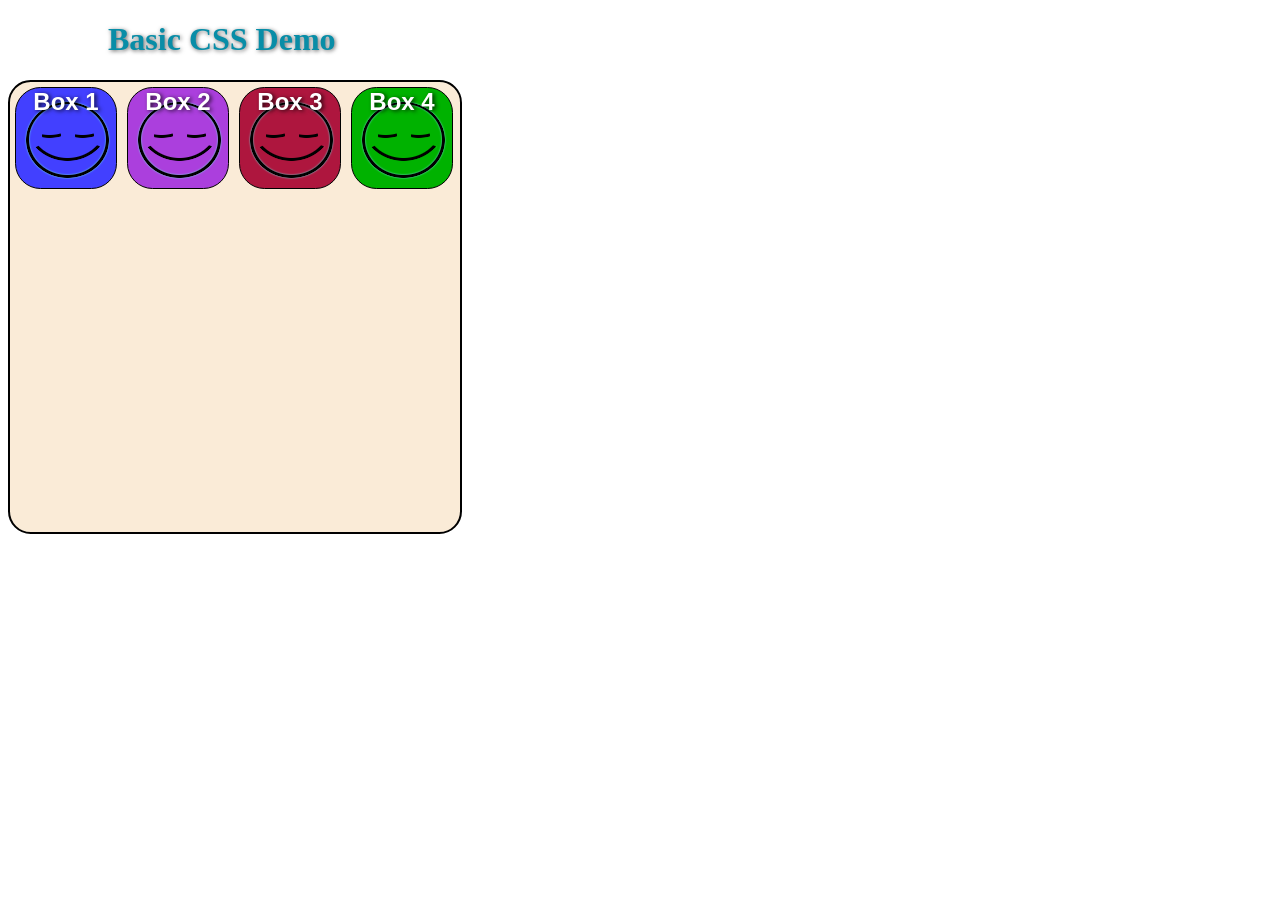
<file: Project/index.html>
<!DOCTYPE html>
<html lang="en">
<head>
    <meta charset="UTF-8">
    <title>Basic HTML Template</title>
    <link rel="stylesheet" type="text/css" href="css/basic_style.css">
</head>
<body>
    <div>
        <h1>Basic CSS Demo</h1>
    </div>

    <div class="container">
        <div class="squares">
            <p>Box 1</p>
        </div>
        
        <div class="squares">
            <p>Box 2</p>
        </div>

        <div class="squares">
            <p>Box 3</p>
        </div>

        <div class="squares">
            <p>Box 4</p>
        </div>
    </div>
    
</body>
</html>
</file>
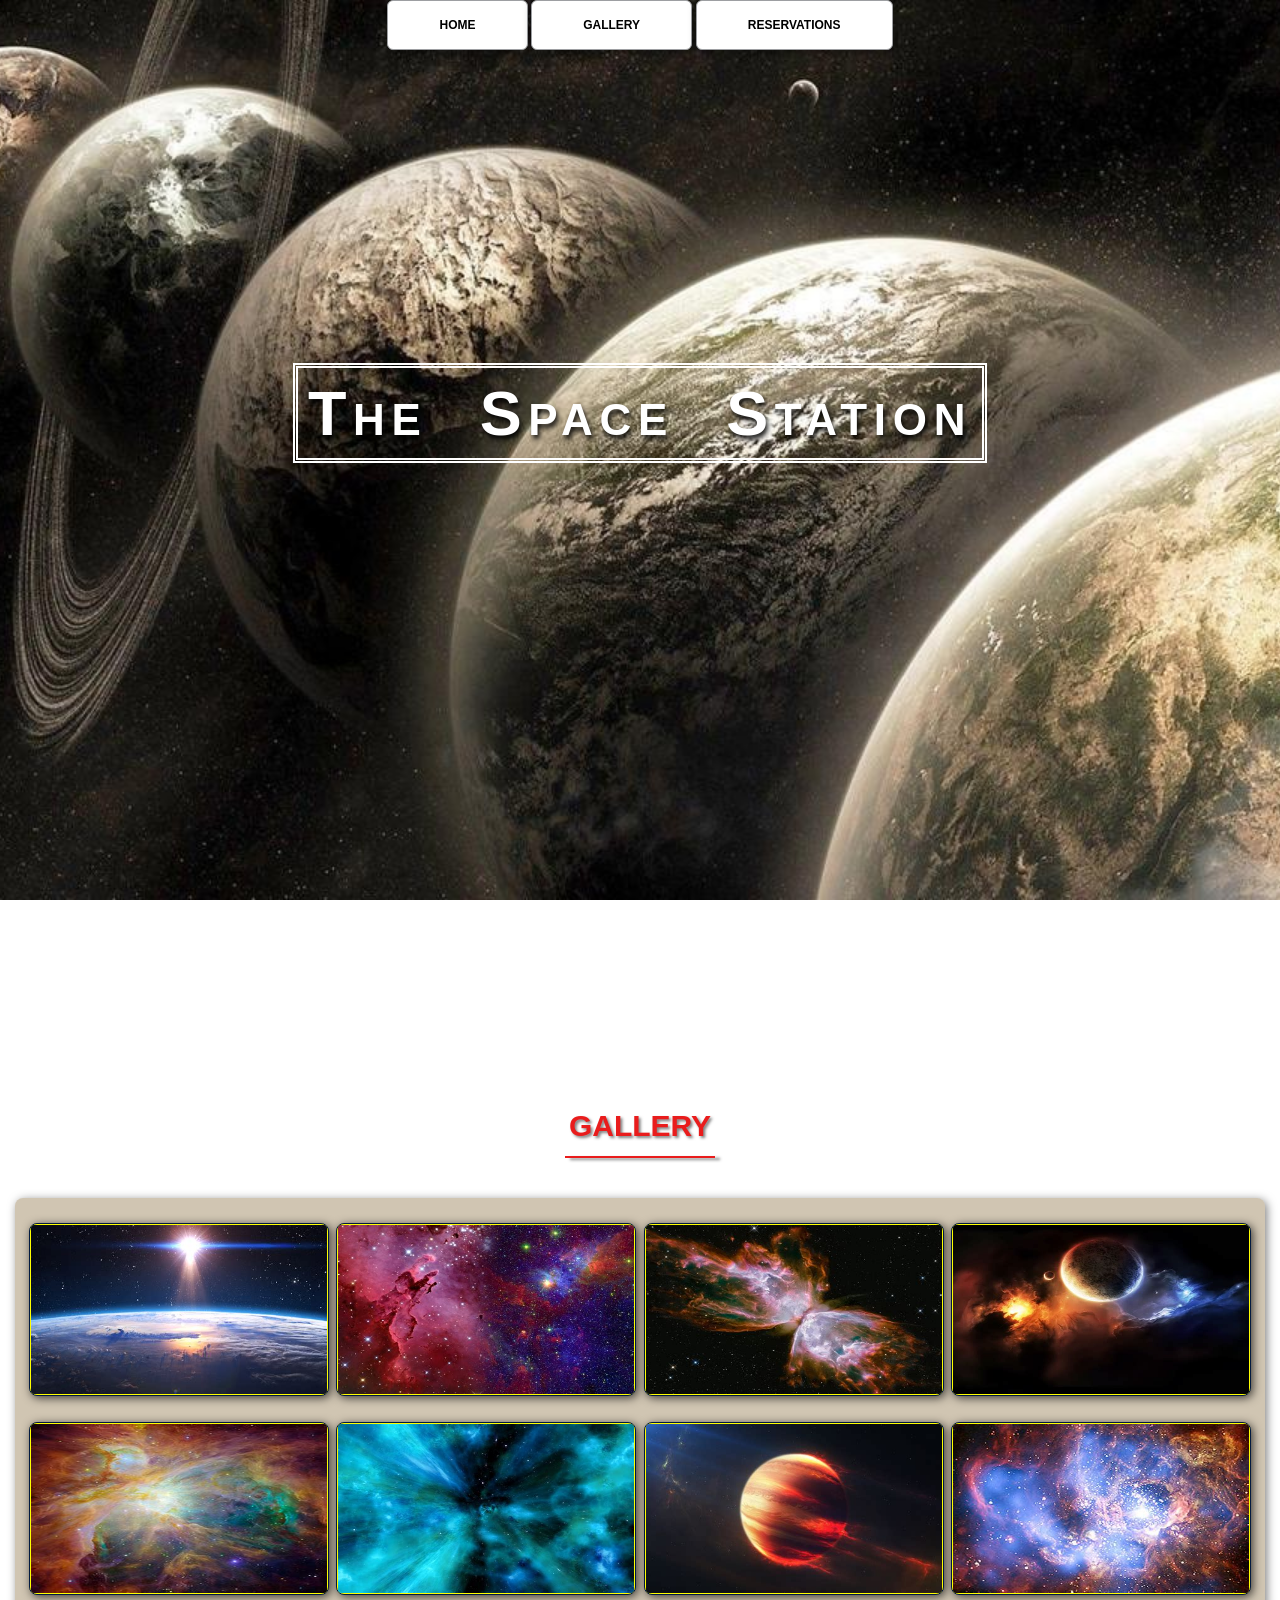
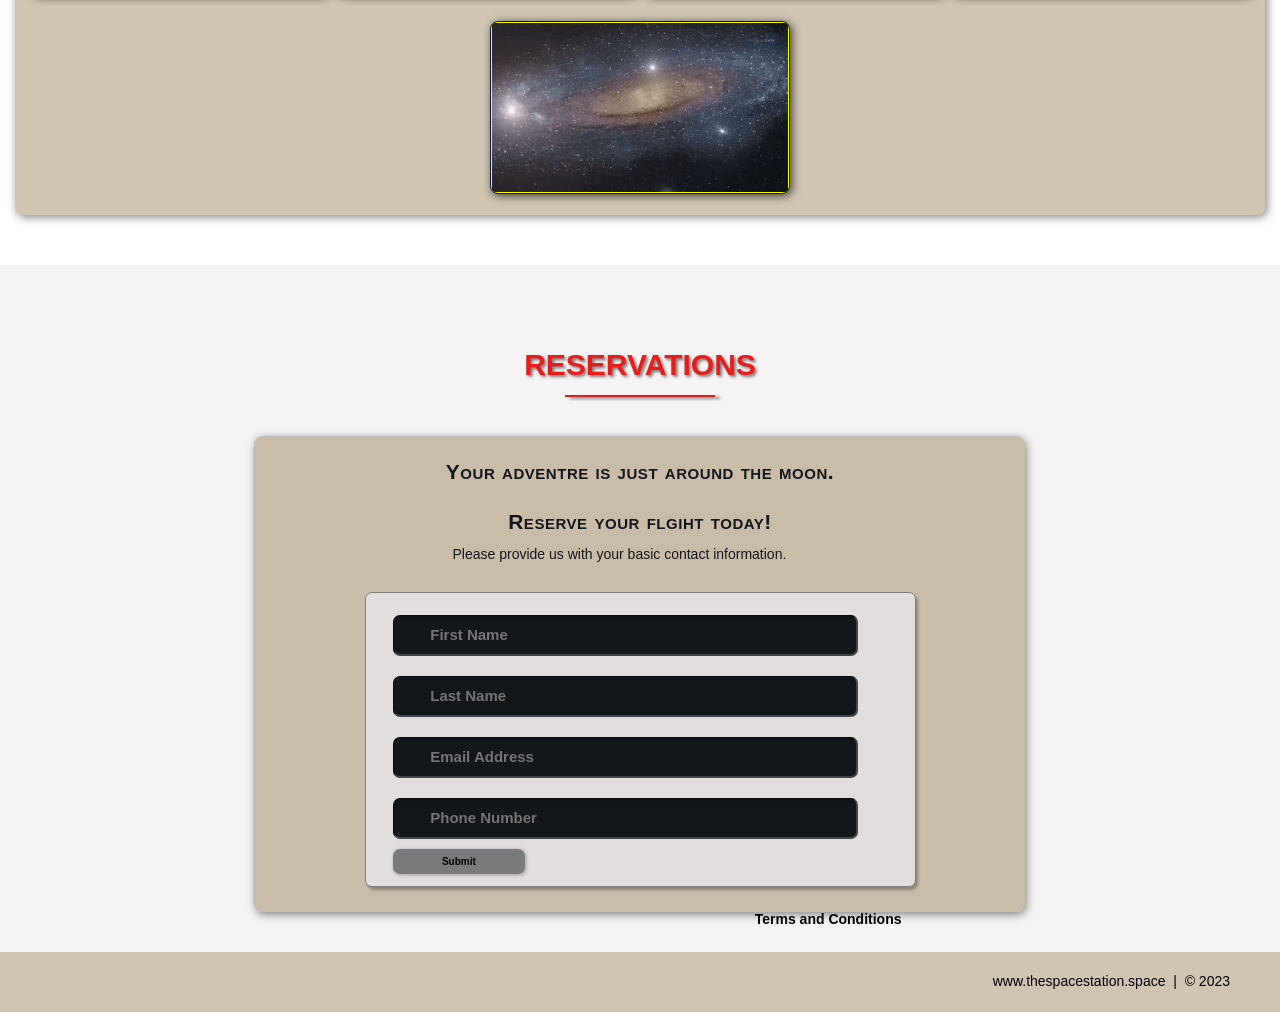
<file: Project/Space-Station/index.html>
<!DOCTYPE html>
<html lang="en">
<head>
    <meta charset="UTF-8">
    <title>The Space Station | Resort</title>
    <link rel="stylesheet" href="./css/shared.css">
    <link rel="stylesheet" href="./css/animations.css">
</head>
<body>

    <!-- NAV -->
    <div class="wrap">
        <div class="menu-container">
            <ul class="menu">
                <a href="#home"><li>HOME</li></a>
                <a href="#gallery"><li>GALLERY</li></a>
                <a href="#contact"><li>RESERVATIONS</li></a>
            </ul>
        </div>
    </div>
    <!-- END NAV -->

    <!-- HOME -->
    <div id="home">
        <div class="container">
            <div class="text-center">
                <span class="head-main">The Space Station</span>
            </div>
        </div>
    </div>
    <!-- END HOME -->

    <!-- GALLERY -->
    <section id="gallery">
        <div class="container">
            <h1>Gallery</h1>
            <div class="flex-container">

                <!-- PHOTO-CONTAINER 1 -->
                <div class="photo-container">
                    <div class="photo">
                        <img src="./images/thumb/thumbnail_1.png" alt="">
                        <div class="photo-overlay">
                            <h3>Click to Enlarge</h3>
                            <p>We have several space launches departing daily, book your flight today!</p>
                        </div>
                    </div>
                </div>
                <!-- END PHOTO-CONTAINER 1 -->

                <!-- PHOTO-CONTAINER 2 -->
                <div class="photo-container">
                    <div class="photo">
                        <img src="./images/thumb/thumbnail_2.png" alt="">
                        <div class="photo-overlay">
                            <h3>Click to Enlarge</h3>
                            <p>We have several space launches departing daily, book your flight today!</p>
                        </div>
                    </div>
                </div>

                <!-- END PHOTO-CONTAINER 2 -->
                
                <!-- PHOTO-CONTAINER 3 -->
                <div class="photo-container">
                    <div class="photo">
                        <img src="./images/thumb/thumbnail_3.png" alt="">
                        <div class="photo-overlay">
                            <h3>Click to Enlarge</h3>
                            <p>We have several space launches departing daily, book your flight today!</p>
                        </div>
                    </div>
                </div>

                <!-- END PHOTO-CONTAINER 3 -->
                
                <!-- PHOTO-CONTAINER 4 -->
                <div class="photo-container">
                    <div class="photo">
                        <img src="./images/thumb/thumbnail_4.png" alt="">
                        <div class="photo-overlay">
                            <h3>Click to Enlarge</h3>
                            <p>We have several space launches departing daily, book your flight today!</p>
                        </div>
                    </div>
                </div>

                <!-- END PHOTO-CONTAINER 4 -->
                
                <!-- PHOTO-CONTAINER 5 -->
                <div class="photo-container">
                    <div class="photo">
                        <img src="./images/thumb/thumbnail_5.png" alt="">
                        <div class="photo-overlay">
                            <h3>Click to Enlarge</h3>
                            <p>We have several space launches departing daily, book your flight today!</p>
                        </div>
                    </div>
                </div>
                <!-- END PHOTO-CONTAINER 5 -->

                <!-- PHOTO-CONTAINER 6 -->
                <div class="photo-container">
                    <div class="photo">
                        <img src="./images/thumb/thumbnail_6.png" alt="">
                        <div class="photo-overlay">
                            <h3>Click to Enlarge</h3>
                            <p>We have several space launches departing daily, book your flight today!</p>
                        </div>
                    </div>
                </div>
                <!-- END PHOTO-CONTAINER 6 -->

                <!-- PHOTO-CONTAINER 7 -->
                <div class="photo-container">
                    <div class="photo">
                        <img src="./images/thumb/thumbnail_7.png" alt="">
                        <div class="photo-overlay">
                            <h3>Click to Enlarge</h3>
                            <p>We have several space launches departing daily, book your flight today!</p>
                        </div>
                    </div>
                </div>
                <!-- END PHOTO-CONTAINER 7 -->

                <!-- PHOTO-CONTAINER 8 -->
                <div class="photo-container">
                    <div class="photo">
                        <img src="./images/thumb/thumbnail_8.png" alt="">
                        <div class="photo-overlay">
                            <h3>Click to Enlarge</h3>
                            <p>We have several space launches departing daily, book your flight today!</p>
                        </div>
                    </div>
                </div>

                <!-- END PHOTO-CONTAINER 8 -->

                <!-- PHOTO-CONTAINER 9 -->
                <div class="photo-container">
                    <div class="photo">
                        <img src="./images/thumb/thumbnail_9.png" alt="">
                        <div class="photo-overlay">
                            <h3>Click to Enlarge</h3>
                            <p>We have several space launches departing daily, book your flight today!</p>
                        </div>
                   </div>
                </div>

<!-- END PHOTO-CONTAINER 8 -->

            </div>
        </div>

    </section>
    <!-- END GALLERY -->

    <!-- RSVP -->
    <section id="contact">
        <div class="container">
            <div class="heading-padding">
                <h1 class="head-padding">Reservations</h1>
                <div class="reservation">
                    <h2><span>Your adventre is just around the moon.</span>
                    <br>Reserve your flgiht today!
                    </h2>
                    <p class="rsvp-text">
                        Please provide us with your basic contact information.
                    </p>
                    <div class="form-rsvp">
                        <form action="" method="post">
                                <input class="rsvp" type="text" value="" placeholder="First Name">
                            <input class="rsvp" type="text" value="" placeholder="Last Name">
                            <input class="rsvp" type="text" value="" placeholder="Email Address">
                            <input class="rsvp" type="text" value="" placeholder="Phone Number">
                            <div class="form-spacer">
                                <label class="terms">Terms and Conditions</label>
                            </div>
                            <div class="submit">
                                <input type="submit" value="Submit">
                            </div>
                        </form>
                    </div>
                </div>
            </div>
        </div>

    </section>
    <!-- END RSVP -->

    <!-- FOOTER -->
    <div id="footer">
        www.thespacestation.space &nbsp;|&nbsp; &copy; 2023
    </div>
    <!-- END FOOTER -->

</body>
</html>
</file>
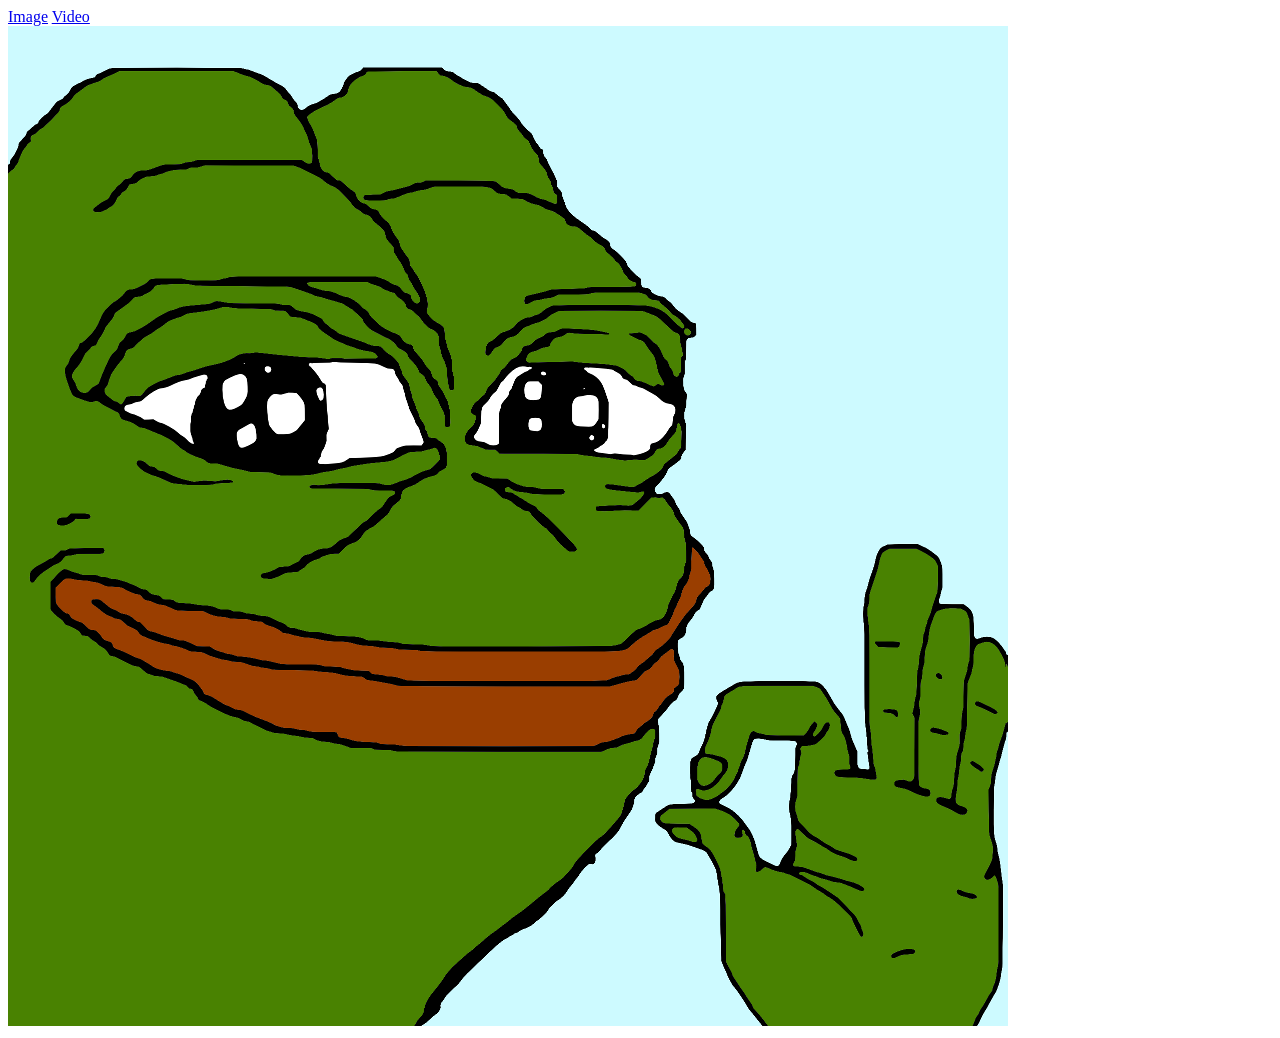
<file: assignment1/image.html>
<!DOCTYPE html>
<html lang="en">
<head>
    <meta charset="UTF-8">
    <title>Imagery</title>
</head>
<body>
    <nav>
        <a href="image.html">Image</a>
        <a href="video.html">Video</a>
    </nav>
    <img src="pepe.jpg" alt="Pepe?">
</body>
</html>
</file>
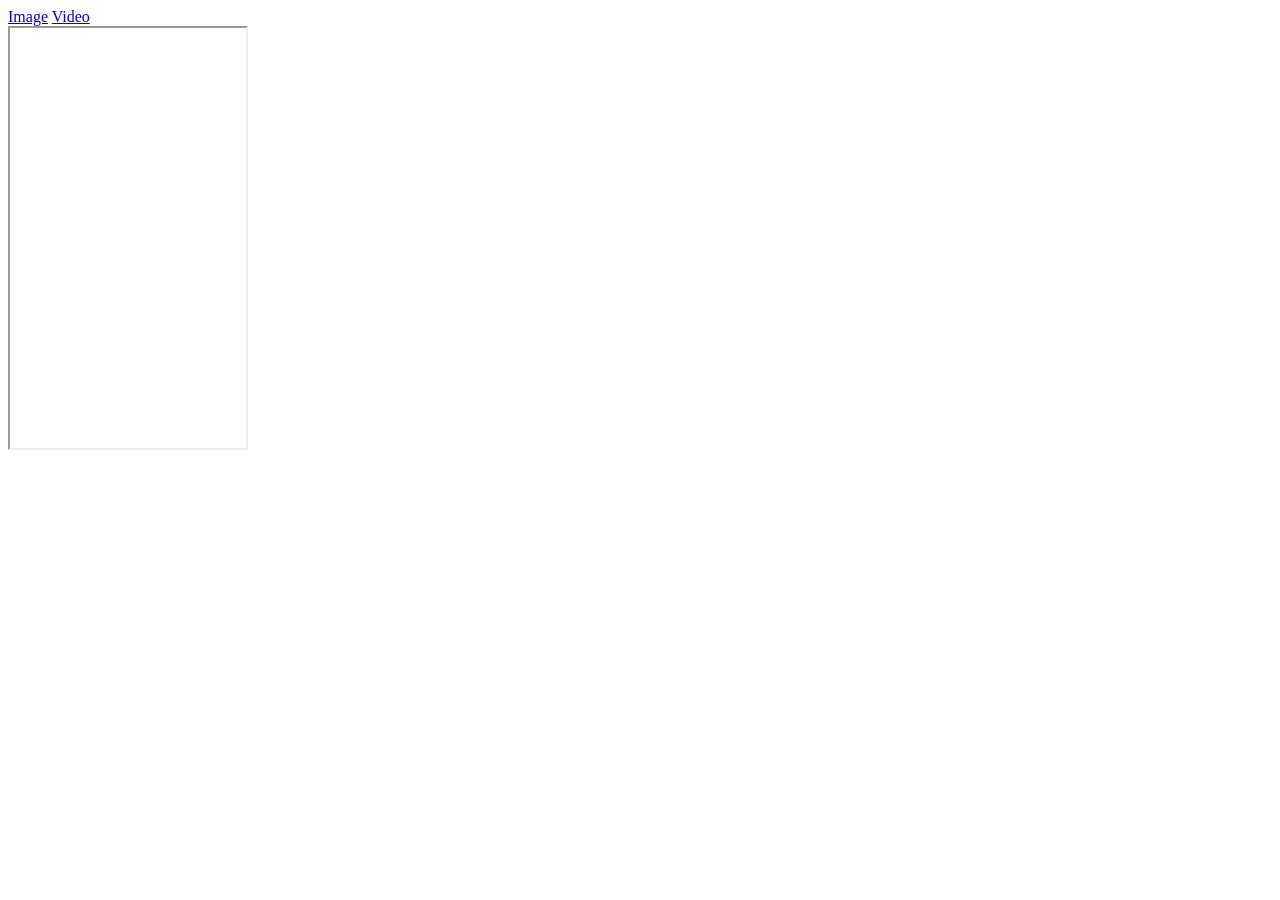
<file: assignment1/video.html>
<!DOCTYPE html>
<html lang="en">
<head>
    <meta charset="UTF-8">
    <title>Document</title>
</head>
<body>
    <nav>
    <a href="image.html">Image</a>
    <a href="video.html">Video</a>
    </nav>
    <iframe width="236" height="420"
    src="https://www.youtube.com/embed/SiMDgHvFfog">
    </iframe>
</body>
</html>
</file>
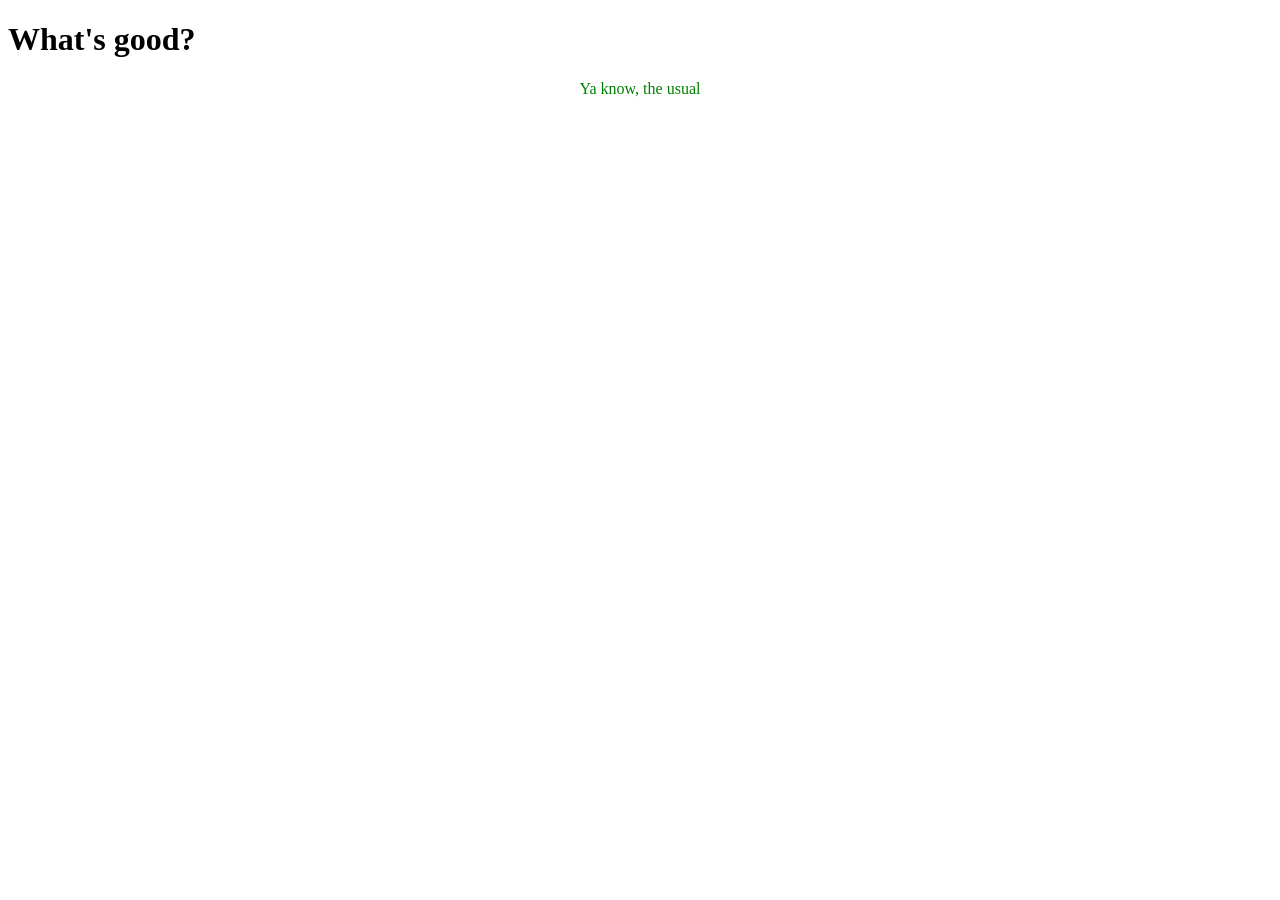
<file: Basic_HTML_and_CSS/Basic_HTML_3.html>
<!DOCTYPE html>
<html lang="en">
<head>
    <meta charset="UTF-8">
    <title>Basic HTML 3!</title>
    <script src="Basic_CSS_1.css"></script>
    <link rel="stylesheet" type="text/css" href="Basic_CSS_1.css">
</head>
<body>
    <div>
        <h1>What's good?</h1>
        <p>Ya know, the usual</p>
    </div>
</body>
</html>
</file>
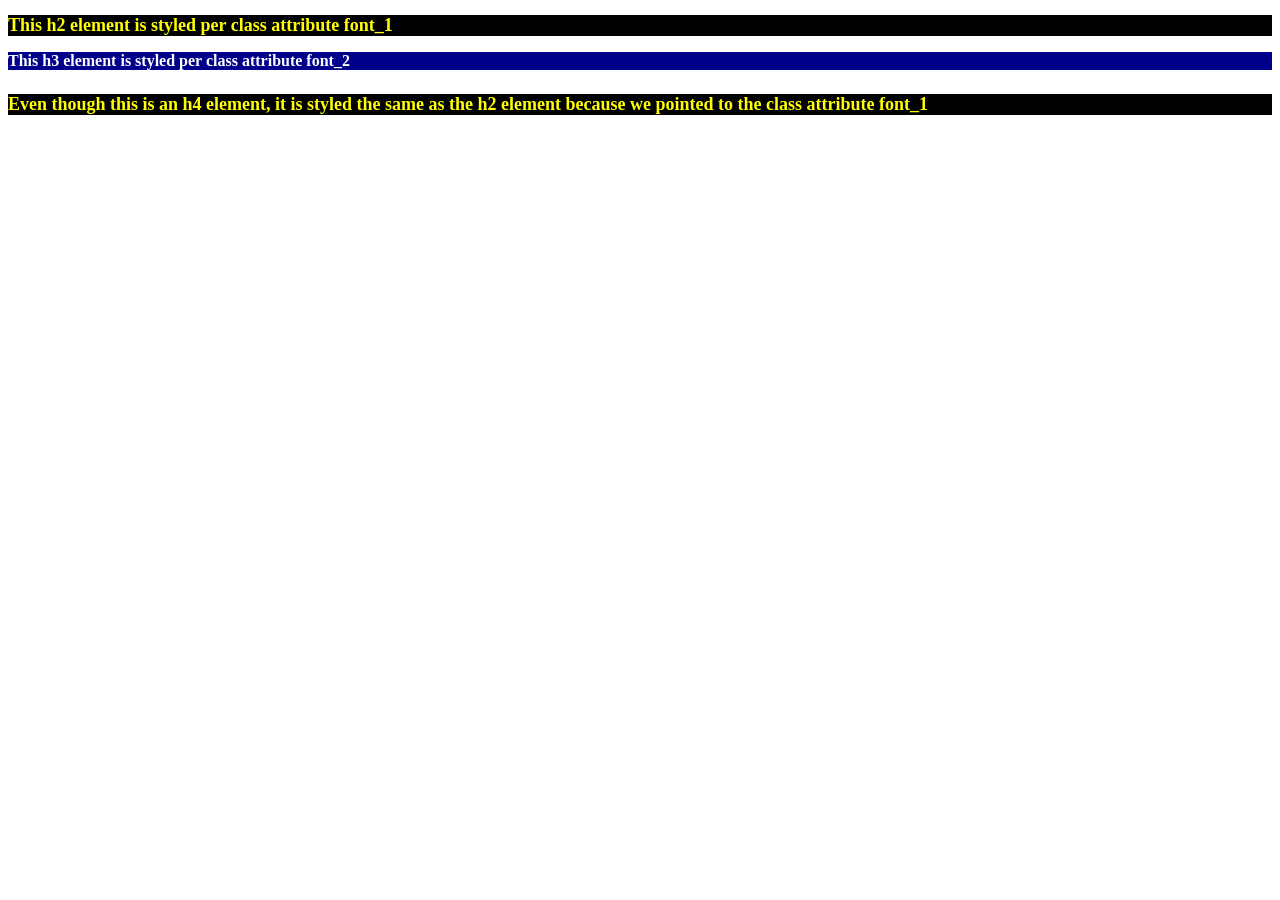
<file: Basic_HTML_and_CSS/Basic_HTML_4.html>
<!DOCTYPE html>
<html>
    <body>
    <style>
    .font_1 {
        background-color:black;
        color:yellow;
        font-size:large;
    }
    .font_2 {
        background-color:darkblue;
        color:white;
        font-size:medium;
    }
    </style>
    <h2 class="font_1">This h2 element is styled per class attribute font_1</h2>
    <h3 class="font_2">This h3 element is styled per class attribute font_2</h3>
    <h4 class="font_1">Even though this is an h4 element, it is styled the same as the h2 element because we pointed to the class attribute font_1</h4>
    </body>
</html>
</file>
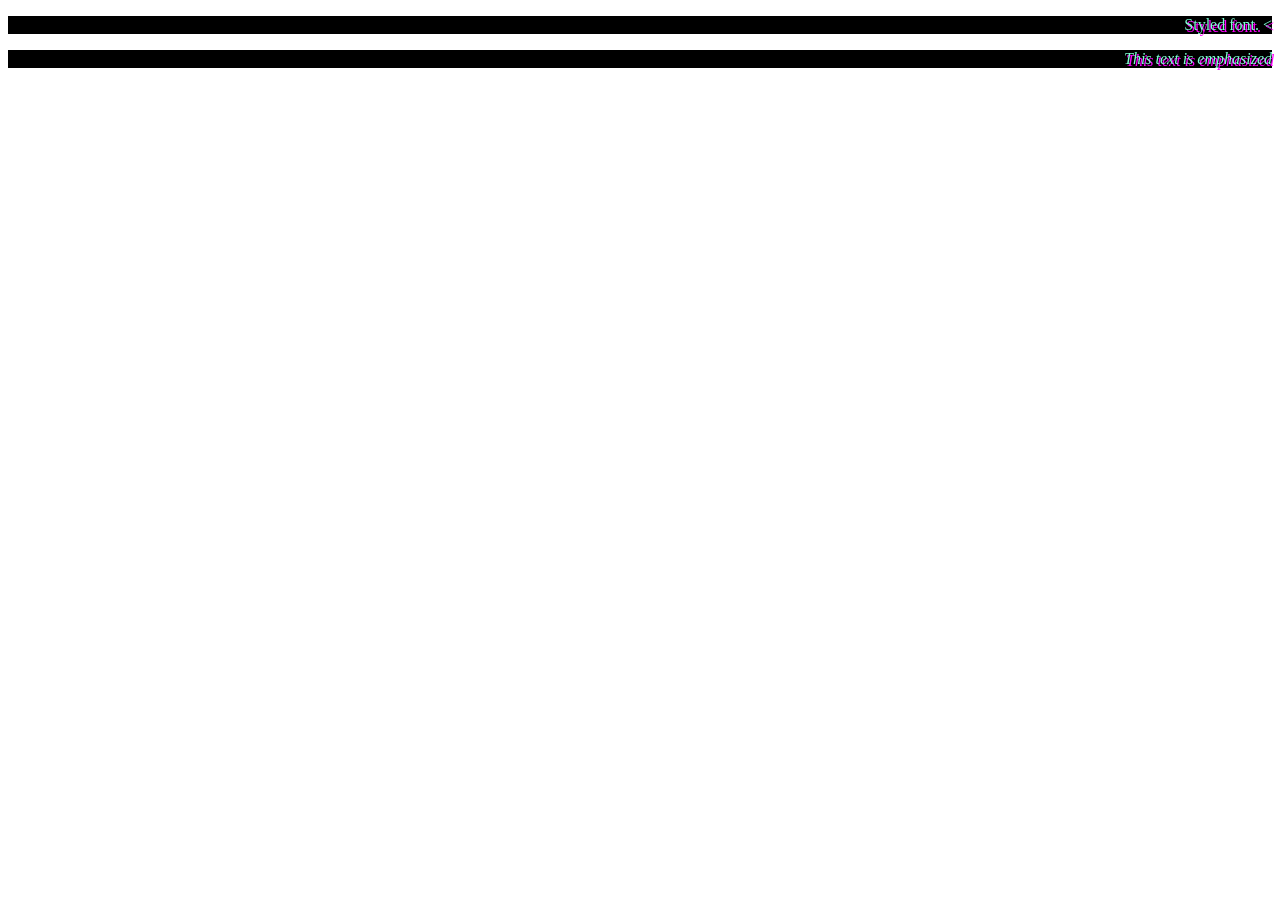
<file: Basic_HTML_and_CSS/Basic_HTML_5.html>
<!DOCTYPE html>
<html>
    <body>
        <link rel="stylesheet" type="text/css" href="Basic_CSS_2.css">
        <p>Styled font. &#60</p>
        <p><em>This text is emphasized</em></p>
    </body>
</html>
</file>
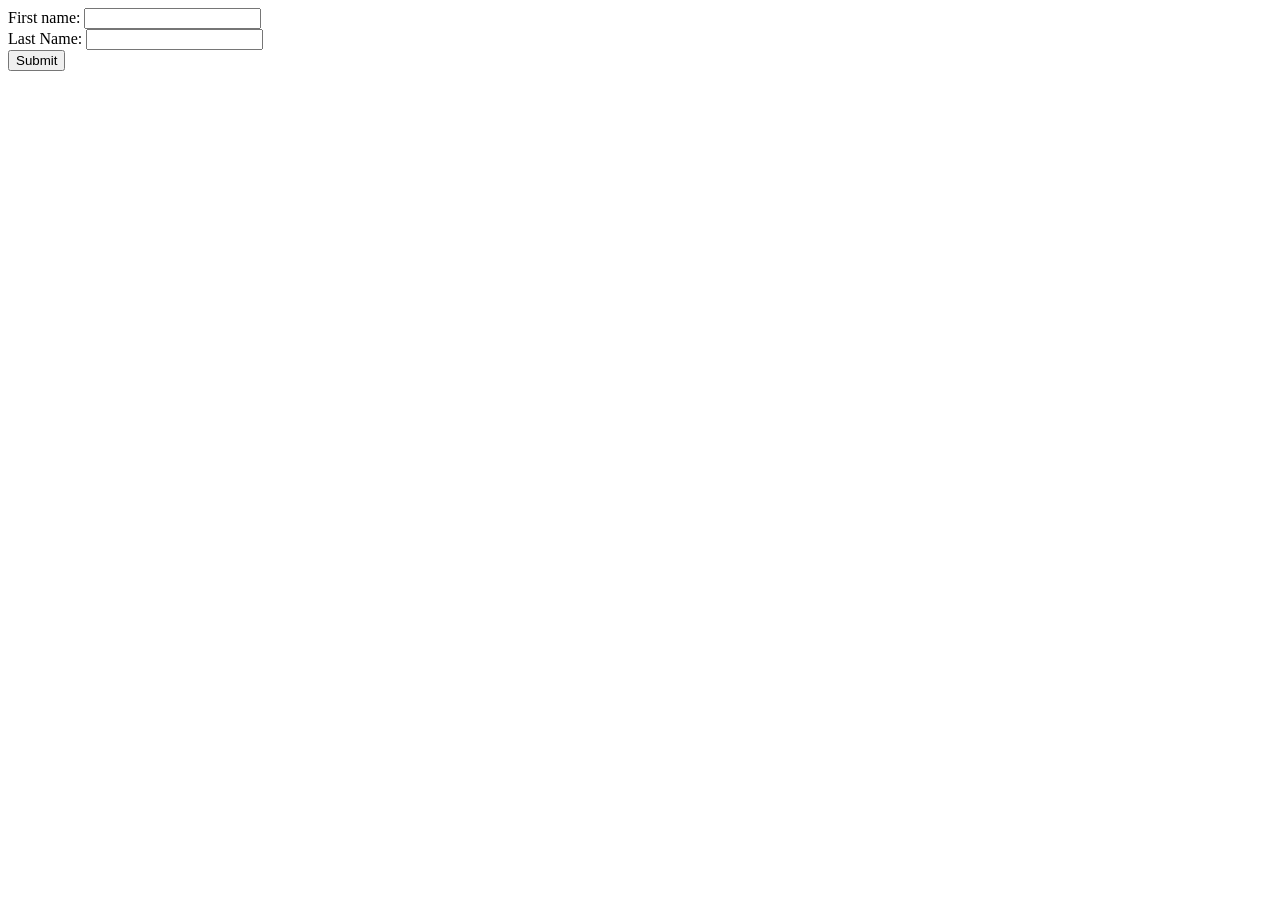
<file: Basic_HTML_and_CSS/HTML_Form.html>
<!DOCTYPE html>
<html lang="en">
<body>
    <form action="" method="get">
        First name: <input type="text" name="First_Name"><br>
        Last Name: <input type="text" name="Last_NAme"><br>
        <input type="submit" value="Submit">
    </form>
</body>
</html>
</file>
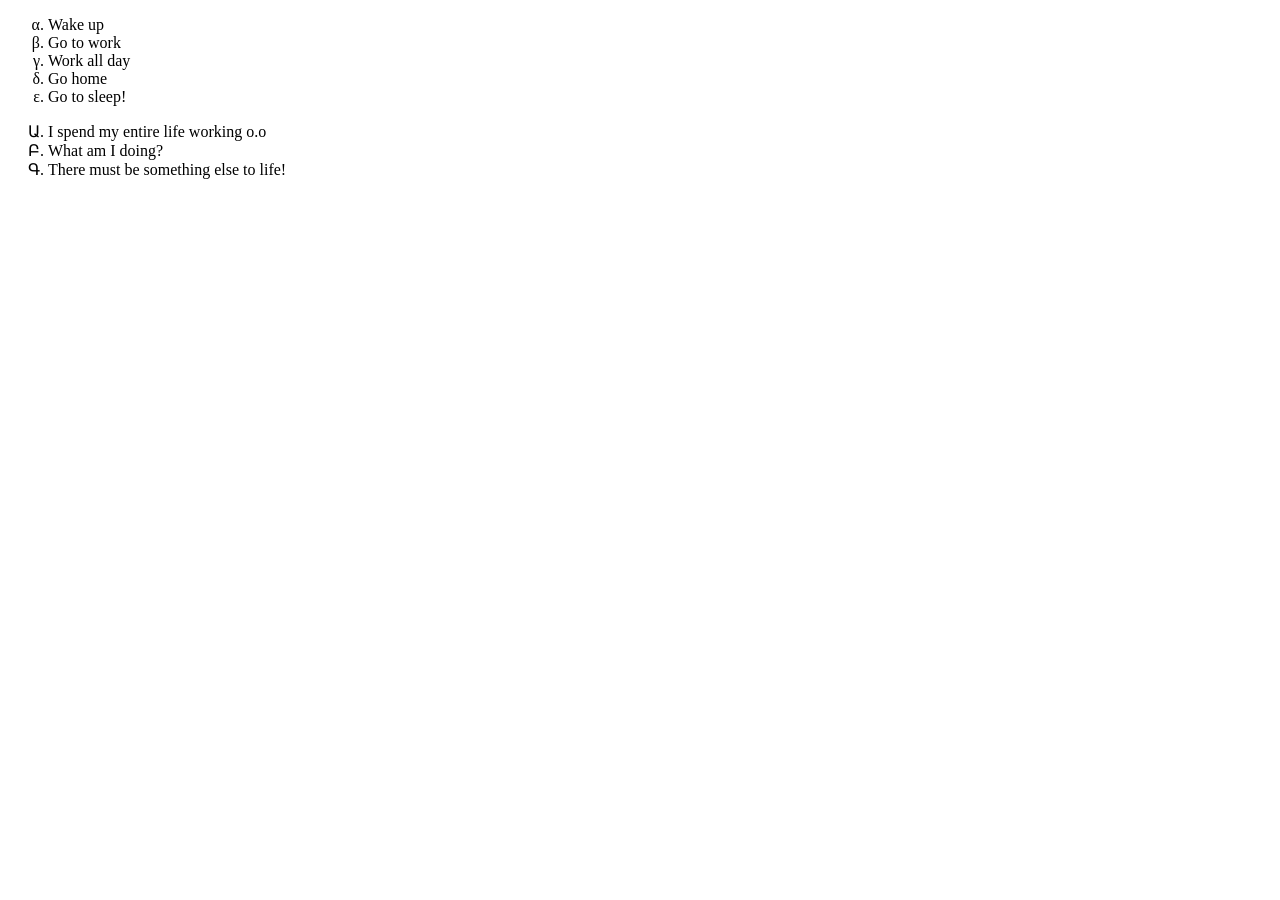
<file: Basic_HTML_and_CSS/HTML_Lists.html>
<!DOCTYPE html>
<html>
<body>
    <link rel="stylesheet" type="text/css" href="CSS_Lists.css">
    <ol>
        <li>Wake up</li>
        <li>Go to work</li>
        <li>Work all day</li>
        <li>Go home</li>
        <li>Go to sleep!</li>
    </ol>
    <ul>
        <li>I spend my entire life working o.o</li>
        <li>What am I doing?</li>
        <li>There must be something else to life!</li>
    </ul>
</body>
</html>
</file>
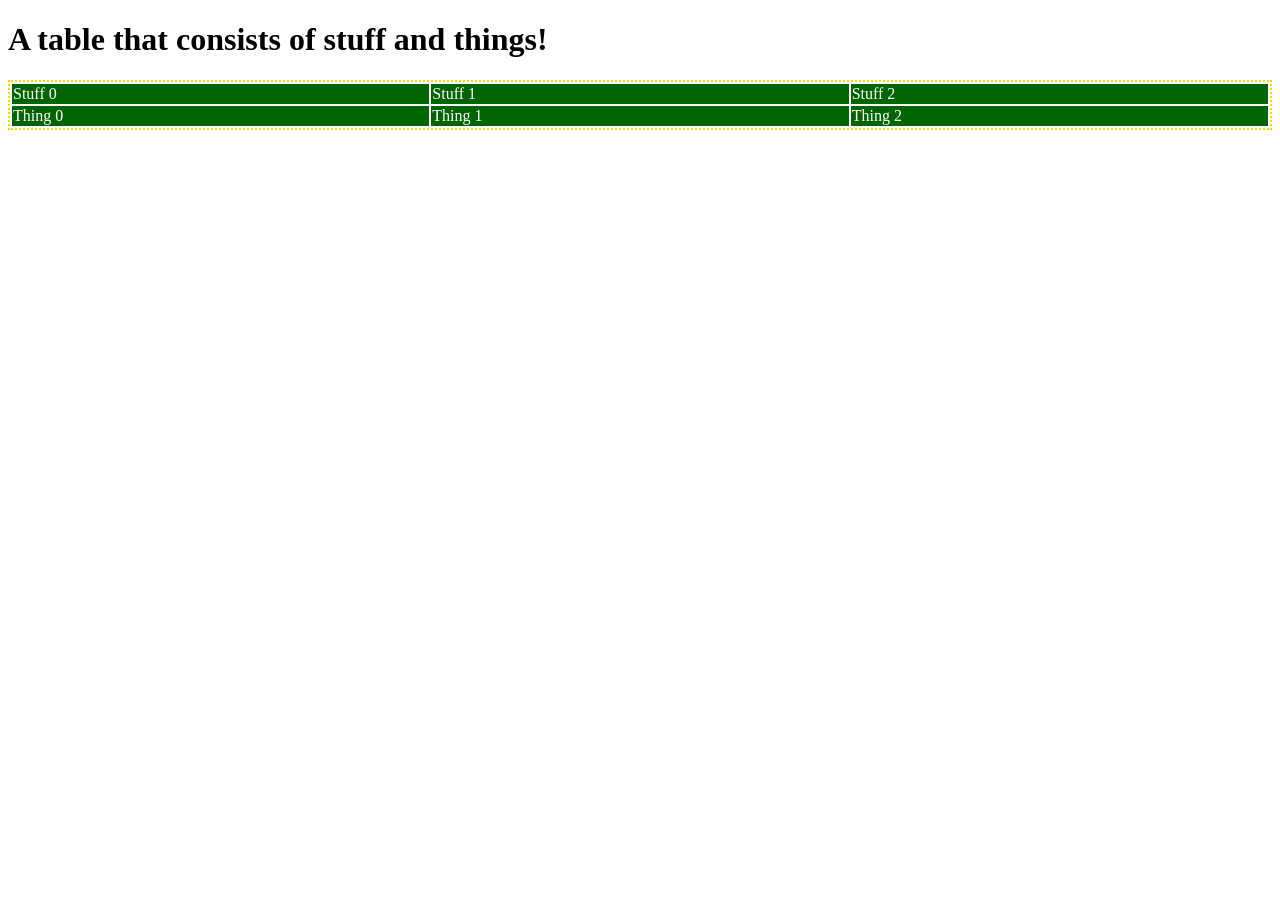
<file: Basic_HTML_and_CSS/HTML_Table.html>
<!DOCTYPE html>
<html>
<head>
    <link rel="stylesheet" type="text/css" href="CSS_Table.css"> 
</head>
    <body>
        <h1>A table that consists of stuff and things!</h1>
        <table style="width:100%">
            <tr>
                <td>Stuff 0</td>
                <td>Stuff 1</td>
                <td>Stuff 2</td>
            </tr>
            <tr>
                <td>Thing 0</td>
                <td>Thing 1</td>
             <td>Thing 2</td>
            </tr>
        </table>
    </body>
</html>
</file>
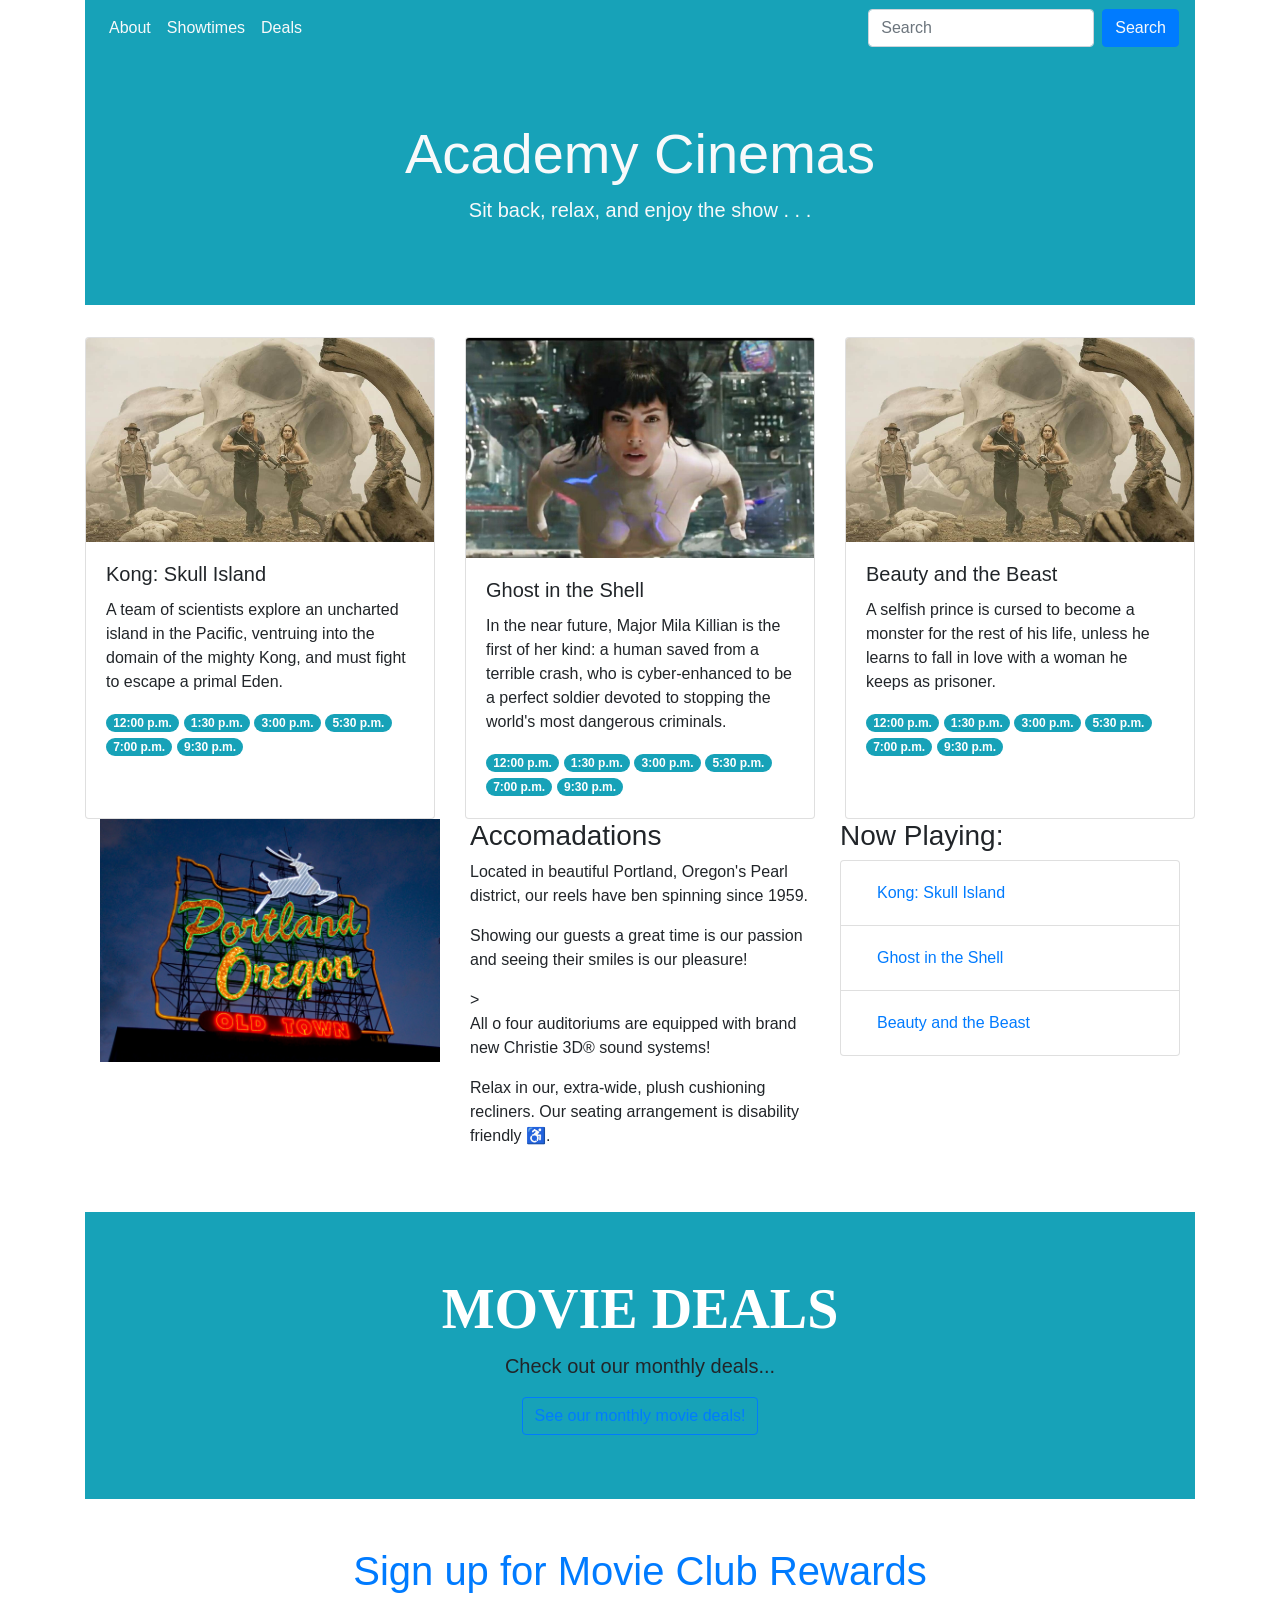
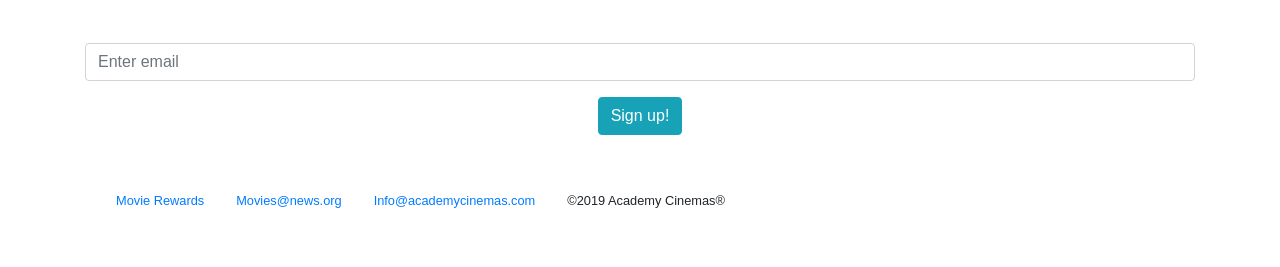
<file: bootstrap4_project/academycinemas.html>
<!doctype html>
<html lang="en">
  <head>
    <!-- Required meta tags -->
    <meta charset="utf-8">
    <meta name="viewport" content="width=device-width, initial-scale=1, shrink-to-fit=no">

    <!-- Bootstrap CSS -->
    <link rel="stylesheet" href="https://cdn.jsdelivr.net/npm/bootstrap@4.1.3/dist/css/bootstrap.min.css" integrity="sha384-MCw98/SFnGE8fJT3GXwEOngsV7Zt27NXFoaoApmYm81iuXoPkFOJwJ8ERdknLPMO" crossorigin="anonymous">

    <title>Hello, world!</title>
  </head>
  <body>
    
    <div class="container">

        <nav class="navbar navbar-expand-lg navbar-light bg-info">
            <div class="collapse navbar-collapse" id="navbarSupportedContent">
              <ul class="navbar-nav mr-auto">
                <li class="nav-item active">
                  <a class="nav-link text-light" href="#about">About<span class="sr-only">(current)</span></a>
                </li>
                <li class="nav-item active">
                  <a class="nav-link text-light" href="#showtimes">Showtimes</a>
                </li>
                <li class="nav-item active">
                  <a class="nav-link text-light" href="#deals">Deals</a>
                </li>
              </ul>
              <form class="form-inline my-2 my-lg-0">
                <input class="form-control mr-sm-2" type="search" placeholder="Search" aria-label="Search">
                <button class="btn btn-primary my-2 my-sm-0 text-light" type="submit">Search</button>
              </form>
            </div>
          </nav>

          <div class="jumbotron jumbotron-fluid bg-info text-center">
            <div class="container">
              <h1 class="display-4 text-light">Academy Cinemas</h1>
              <p class="lead text-light">Sit back, relax, and enjoy the show . . .</p>
            </div>
          </div>

          <div class="card-deck" id="showtimes">
            <div class="card">
              <img class="card-img-top" src="./img/kongskullisland.jpg" alt="Card image cap">
              <div class="card-body">
                <h5 class="card-title">Kong: Skull Island</h5>
                <p class="card-text">A team of scientists explore an uncharted island in the Pacific, ventruing into the domain of the mighty Kong, and must fight to escape a primal Eden.</p>
                <span class="badge badge-pill badge-info">12:00 p.m.</span>
                <span class="badge badge-pill badge-info">1:30 p.m.</span>
                <span class="badge badge-pill badge-info">3:00 p.m.</span>
                <span class="badge badge-pill badge-info">5:30 p.m.</span>
                <span class="badge badge-pill badge-info">7:00 p.m.</span>
                <span class="badge badge-pill badge-info">9:30 p.m.</span>
              </div>
            </div>
            <div class="card">
              <img class="card-img-top" src="./img/ghostintheshell.jpg" alt="Card image cap">
              <div class="card-body">
                <h5 class="card-title">Ghost in the Shell</h5>
                <p class="card-text">In the near future, Major Mila Killian is the first of her kind: a human saved from a terrible crash, who is cyber-enhanced to be a perfect soldier devoted to stopping the world's most dangerous criminals.</p>
                <span class="badge badge-pill badge-info">12:00 p.m.</span>
                <span class="badge badge-pill badge-info">1:30 p.m.</span>
                <span class="badge badge-pill badge-info">3:00 p.m.</span>
                <span class="badge badge-pill badge-info">5:30 p.m.</span>
                <span class="badge badge-pill badge-info">7:00 p.m.</span>
                <span class="badge badge-pill badge-info">9:30 p.m.</span>
              </div>
            </div>
            <div class="card">
              <img class="card-img-top" src="./img/kongskullisland.jpg" alt="Card image cap">
              <div class="card-body">
                <h5 class="card-title">Beauty and the Beast</h5>
                <p class="card-text">A selfish prince is cursed to become a monster for the rest of his life, unless he learns to fall in love with a woman he keeps as prisoner.</p>
                <span class="badge badge-pill badge-info">12:00 p.m.</span>
                <span class="badge badge-pill badge-info">1:30 p.m.</span>
                <span class="badge badge-pill badge-info">3:00 p.m.</span>
                <span class="badge badge-pill badge-info">5:30 p.m.</span>
                <span class="badge badge-pill badge-info">7:00 p.m.</span>
                <span class="badge badge-pill badge-info">9:30 p.m.</span>
              </div>
            </div>
          </div>

          <div class="container" id="about">
            <div class="row">
              <div class="col-sm">
                <img class="img-fluid" src="./img/pdx.jpg" alt="">
              </div>



              <div class="col-sm">
                
                <h3>Accomadations</h3>
                        <p>Located in beautiful Portland, Oregon's Pearl district, our reels have ben spinning since 1959.</p>
                        <p>Showing our guests a great time is our passion and seeing their smiles is our pleasure!</p>
                        ><p>All o four auditoriums are equipped with brand new Christie 3D&reg; sound systems!</p>
                        <p>Relax in our, extra-wide, plush cushioning recliners. Our seating arrangement is disability friendly &#9855;.</p>
              </div>



              <!-- showtimes -->

              <div class="col-sm">
                
                <h3>Now Playing:</h3>
                    <ul class="list-group">
                        <li class="list-group-item">
                            <a class="nav-link" href="a">Kong: Skull Island</a>
                        </li>
                        <li class="list-group-item">
                            <a class="nav-link" href="a">Ghost in the Shell</a>
                        </li>
                        <li class="list-group-item">
                            <a class="nav-link" href="a">Beauty and the Beast</a>
                        </li>
                    </ul>
              </div>
            </div>
          </div>

          <!-- /showtimes -->

          <!-- jumbotron heading -->
          <div class="jumbotron jumbotron-fluid bg-info mt-5 text-center">
              <div class="container">
                  <h1 class="display-4 hidden-sm-down" style="color:#fff;font-family:roboto;font-weight:900;text-transform:uppercase;">
                  Movie Deals</h1>
                  <p class="lead">Check out our monthly deals...</p>
                  <!-- movie deals -->
                  <button type="button" class="btn btn-outline-primary" data-toggle="modal" data-target="#register">See our monthly movie deals!</button>
                  <!-- M/movie deals -->
              </div>
          </div>
          <!-- /jumbotron heading -->

          <!-- signup form -->
          <div class="text-center" id="deals">
            <form>
                <h1 class="text-primary my-5">Sign up for Movie Club Rewards</h1>
                <div class="form-group">
                        <input type="email" class="form-control" id="exampleInputEmail1" aria-describedby="emailHelp" placeholder="Enter email">
                </div>
                <button type="button" class="btn btn-secondary btn-info popover-dismiss" data-container="body" data-toggle="popover" data-placement="top" data-content="Submit your email to receive great movie reward deals!">
                  Sign up!
                </button>
                </form>
          </div>
          <!-- /signup form -->



          <!-- form modal -->
          <div class="modal fade" id="register">
            <div class="modal-dialog" role="document">
              <div class="modal-content">
                <div class="modal-header">
                  <h5 class="modal-title">Register to receive movie</h5>
                  <button type="button" class="close" data-dismiss="modal" aria-label="Close">
                    <span aria-hidden="true">&times;</span>
                  </button>
                </div>
                <div class="modal-body">
                  
                  <form>
                    <fieldset class="form-group">
                      <label for="firstname">First Name:</label>
                      <input type="text" class="form-control" id="firstname" placeholder="First Name...">
                    </fieldset>
                    <fieldset class="form-group">
                      <label for="lastname">Last Name:</label>
                      <input type="text" class="form-control" id="lastname" placeholder="Last Name...">
                    </fieldset>
                    <fieldset class="form-group">
                      <label for="email">Email:</label>
                      <input type="email" class="form-control" id="email" placeholder="Email...">
                    </fieldset>
                    <fieldset class="form-group">
                      <label for="password">Password:</label>
                      <input type="password" class="form-control" id="password" placeholder="Password...">
                    </fieldset>
                  </form>



                </div>
                <div class="modal-footer">
                  <button type="button" class="btn btn-primary">Save changes</button>
                  <button type="button" class="btn btn-secondary" data-dismiss="modal">Close</button>
                </div>
              </div>
            </div>
          </div>
          <!-- /form modal -->


          <div class="container my-5">
            <ul class="nav nav-inline">
                <li class="nav-item">
                    <small><a class="nav-link active" href="a">Movie Rewards</a></small>
                </li>
                <li class="nav-item">
                    <small><a class="nav-link active" href="a">Movies@news.org</a></small>
                </li>
                <li class="nav-item">
                    <small><a class="nav-link active" href="a">Info@academycinemas.com</a></small>
                </li>
                <li class="nav-item">
                    <small><a class="nav-link active" >&copy;2019 Academy Cinemas&reg;</a></small>
                </li>
            </ul>
          </div>



    </div>




    <!-- Optional JavaScript -->
    <!-- jQuery first, then Popper.js, then Bootstrap JS -->
    <script src="https://code.jquery.com/jquery-3.3.1.slim.min.js" integrity="sha384-q8i/X+965DzO0rT7abK41JStQIAqVgRVzpbzo5smXKp4YfRvH+8abtTE1Pi6jizo" crossorigin="anonymous"></script>
    <script src="https://cdn.jsdelivr.net/npm/popper.js@1.14.3/dist/umd/popper.min.js" integrity="sha384-ZMP7rVo3mIykV+2+9J3UJ46jBk0WLaUAdn689aCwoqbBJiSnjAK/l8WvCWPIPm49" crossorigin="anonymous"></script>
    <script src="https://cdn.jsdelivr.net/npm/bootstrap@4.1.3/dist/js/bootstrap.min.js" integrity="sha384-ChfqqxuZUCnJSK3+MXmPNIyE6ZbWh2IMqE241rYiqJxyMiZ6OW/JmZQ5stwEULTy" crossorigin="anonymous"></script>

    <script>
      $('.popover-dismiss').popover({
        trigger: 'focus'
      })
    </script>
  </body>
</html>
</file>
<file: Project/css/basic_style.css>
body {
    background-color:#fff;
}

h1 {
    color: rgba(8,141,167,1);
    margin-left:100px;
    text-shadow: 1px .5px 4px rgba(0,0,0, 0.6);
}

.container {
    width:450px;
    height:450px;
    background-color:#faebd7;
    border:2px solid black;
    border-radius:5%;
}

.container .squares:nth-child(-n+4) {
    background-image: url("../images/icons/icons.png");
    color:#fff;
    float:left;
    width:100px;
    height:100px;
    margin:5px;
    border:1px solid black;
    border-radius:25%;
    cursor:pointer;
    transition: transform .5s ease-in-out;
}


.squares:nth-child(-n+4) p{
    font-family:'Segoe UI', Tahoma, Geneva, Verdana, sans-serif;
    font-size:1.5em;
    font-weight:900;
    text-align: center;
    margin:0;
    text-shadow:2px 1px 4px rgba(0,0,0, 0.8);
}

.squares:nth-child(1) {
    background:#4240ff;
}

.squares:nth-child(2) {
    background:#ab3fdd;
}

.squares:nth-child(3) {
    background:#ae163e;
}

.squares:nth-child(4) {
    background: #00b200;
}

.container .squares:nth-child(-n+4):hover {
    background-image: url('../images/icons/icons2.png');
    transform: scale(.5);
    animation-name: race;
    animation-duration: 2.5s;
    animation-iteration-count: infinite;
    animation-timing-function: cubic-bezier(2.5,.2,.3,2);
}

.squares:nth-child(1):hover {
    background:#13b4ff;
}

.squares:nth-child(2):hover {
    background:#d861af;
}

.squares:nth-child(3):hover {
    background:#81205f;
}

.squares:nth-child(4):hover {
    background:#77b800;
}

@keyframes race {
    0%, 100% {
        transform: translateY(0px);
        background-image: url('../images/icons/icons2.png')
    }
    50% {
        transform:translateY(330px);
    }
}
</file>
<file: Project/Space-Station/css/shared.css>
html {
    font-family:sans-serif;
    font-size:62.5%;
    -webkit-tap-highlight-color: rgba(0, 0, 0, 0);
    -webkit-text-size-adjust: 100%;
    -ma-text-size-adjust:100%;
}

body {
    font-size: 14px;
    margin: 0;
    font-family: "Helvetica Neue", Helvetica, Arial, sans-serif;
    line-height: 1.42587143;
    color: #333;
    background-color:#fff;
}

footer,
nav {
    display: block;
}

h1, h2, h3, h4, h5, h6 {
    font-family: 'Open Sans', sans-serif;
}

h1 {
    line-height: 50px;
    font-weight: 900;
    font-size: 30px;
    text-transform: uppercase;
    text-align: center;
    color: #E91C1C;
    text-shadow: 2px 2px 3px rgba(0,0,0,0.5);
}

h1::after {
    display: block;
    content: "";
    height: 2px;
    width: 150px;
    background: #E91C1C;
    margin: 5px auto 40px;
    box-shadow: 5px 2px 3px rgba(0,0,0,0.5);
}

h2 {
    line-height: 50px;
    color: #E91C1C;
}

h3 {
    line-height: 30px;
    padding-bottom: 20px;
}

h4 {
    padding-top: 25px;
    line-height: 40px;
    padding-bottom: 0px;
    font-size: 22px;
    font-weight: 900;
}

P {
    font-weight: 300;
    line-height: 15px;
    padding-bottom: 15px;
}

.text-center {
    text-align: center;
}

.heading-padding {
    padding-bottom: 40px;
}

section {
    padding-top: 50px;
    margin-top: 50px;
}

.navbar {
    height: 105px;
    max-height: 340px;
    display: block;
}

.container {
    padding-right: 15px;
    padding-left: 15px;
    margin-right: auto;
    margin-left: auto;
}

.container-fluid {
    padding-right: 15px;
    padding-left: 15px;
    margin-right: auto;
    margin-left: auto;
}

.row {
    margin-right: -15px;
    margin-left: -15px;
}

.clearfix:after,
.container:after,
.navbar:after {
    clear: both;
    display: table;
    content: " ";
}

.wrap {
    height: 100%;
    width: 100%;
    position: absolute;
    overflow: hidden;
    top: 0;
    left: 0;
    text-align: center;
}

.menu-container {
    max-height: 340px;
    margin: 0% auto;
    content: " ";
    width: 100%;
    position: fixed;
    z-index: 100;
}

#home {
    background: url(../images/planets.jpg) no-repeat 50% 50%;
    background-attachment: fixed;
    -webkit-background-size: cover;
    -moz-background-size: cover;
    -o-background-size: cover;
    background-size: cover;
    width: 100%;
    display: block;
    height: auto;
    padding-top: 350px;
    padding-bottom: 500px;
    color:#fff;
}

.head-main {
    text-shadow: 2px 4px 5px rgba(0, 0, 0, 0.9);
    font-variant: small-caps;
    color:#fff;
    letter-spacing: 5pt;
    word-spacing: 21pt;
    font-size: 4.5em;
    text-align: left;
    font-family: impact, sans-serif;
    line-height: 2;
    font-weight: 900;
    border: 5px double #fff;
    padding: 10px;
}

.head-sub-main {
    font-size: 23px;
    font-weight: 500;
    padding: 50px 20px 10px 20px;
    text-transform: uppercase;
}

.head-last {
    font-size: 18px;
    font-weight: 900;
    padding: 5px 20px 20px 20px;
    border: 1px dotted #fff;
    padding: 5px;
}

/* CONTACT STYLES */
.flex-container {
    display: -webkit-flex;
    display: flex;
    flex-wrap: wrap;
    padding:10px;
    border-radius: 8px;
    margin: 0px auto;
    background-color: rgba(100,65,0,.3);
    box-shadow: 2px 2px 10px 0 rgba(0,0,0,0.5);
}

#contact {
    background-color: #f5f3f3;
}

.reservation {
    width: 60%;
    padding: 10px;
    border-radius: 8px;
    margin: 0px auto;
    background-color: rgba(100,64,0,.3);
    box-shadow: -1px -1px 1px 0 rgba(0,0,0,0.1), 1px 2px 10px 0 rgba(0,0,0,0.5);
}

.reservation h2 {
    width: 70%;
    text-align: center;
    margin: 0 auto;
    color: #13161B;
    font-weight: 900;
    font-size: 1.5em;
    font-variant: small-caps;
    letter-spacing: .4pt;
    word-spacing: .3pt;
}

.reservation p {
    color: #13161B;
    width: 50%;
    margin: 0 auto;
}

.reservation form {
    font-size: 15px;
    outline: none;
    font-weight: 600;
    color: #8D8E8F;
    padding: 12px 12px;
    width: 70%;
    border: 1px solid #808080;
    margin: 2% auto;
    border-radius: 7px;
    background: rgb(227,222,222);
    box-shadow: 2px 3px 3px 0px rgba(0,0,0,0.3);
    font-family: 'Raleway', sans-serif;
}

.reservation input[type="text"] {
    font-size: 15px;
    outline: none;
    font-weight: 600;
    color: #8D8E8F;
    padding: 2% 1% 2% 7%;
    width: 80%;
    border-top: 1px solid #090B0D;
    border-right: 2px solid #424549;
    border-bottom: 2px solid #424549;
    border-left: 1px solid #090B0D;
    margin: 10px 1em;
    border-radius: 7px;
    background: #13161B;
    box-shadow: inset 0px 3px 0px 0px rgba(5, 5, 5, 0.15);
    font-family: 'Raleway', sans-serif;
}

.reservation input[type="text"]:hover {
    box-shadow: 0 0 18px rgba(100,65,0,.8);
}

.term-spacer {
    padding: 30px 39px;
}

.terms {
    margin: 30px 1px 0 0;
    margin-top: 13%;
    padding-left: 52px;
    font-size: 14px;
    line-height: 5px;
    color: #000;
    cursor: pointer;
    font-family: 'Raleway', sans-serif;
    font-weight: 600;
    position: relative;
    display: inline;
    float: right;
}

.terms:hover {
    color: orange;
    text-decoration: underline;
}

.submit input[type="submit"] {
    color: 3gb(225,225,225);
    cursor: pointer;
    border: none;
    font-weight: 900;
    outline: none;
    text-align: center;
    font-family: 'Raleway', sans-serif;
    margin: 0px 3%;
    padding: 7px 0px;
    width: 25%;
    font-size: 10px;
    transition: border-color 0.3s color 0.3s background-color 0.3s;
    border-radius: 7px;
    background-color: #797a7b;
    box-shadow: 1px 1px 4px 0 rgba(0,0,0,0.3);
}

.submit input[type="submit"]:hover {
    color: #000;
    background-color: #8D8E8F;
    box-shadow: inset 1px 2px 15px 0 rgba(0,0,0,0.5);
}

/* FOOTER STYLES */
#footer {
    background-color: rgba(100,65,0,.3);
    color: #000;
    text-shadow: 20px 2px 6px 0 (0,0,0,0.4);
    padding: 20px 50px 20px 50px;
    text-align: right;
}
</file>
<file: Project/Space-Station/css/animations.css>
/* MENU */
.menu {
    color:#f00;
    font: bold 12px/18px sans-serif;
    text-align: center;
    display: inline;
    margin: 0% auto;
    padding: 0;
    list-style: none;
    text-decoration: none;
}

.menu li {
    color: #000;
    background-color: rgba(255,255,255,1);
    display: inline-block;
    margin: 0% auto;
    position: relative;
    padding: 15px 4%;
    border: 1px solid #9D9FA2;
    box-shadow: 2px 2px 10px 0 rgba(0,0,0,0.5);
    border-radius: 6px;
    cursor: pointer;
    transition-property: background;
    transition-duration: .4s;
    transition-delay: 0a;
    transition-timing-function: ease-in-out;
}

.menu li:hover {
    color: #f00;
    background-color: 3gba(100,65,0,.3);
}

/* GALLERY */
.photo {
    position: relative;
    line-height: 0;
    margin-bottom: 2em;
    overflow: hidden;
    border-radius: 8px;
    padding: 1px;
    border: 1px solid #021a40;
    background-color: #ff0;
    box-shadow: 2px 2px 10px 0 rgba(0,0,0,0.7);
}

.photo-container {
    text-align: center;
    margin: 15px auto;
    width: 300px;
    height: 169px;
}

.photo-container img {
    max-width: 100%;
    width:300px;
    height: 169px;
}

.photo-overlay {
    color: #fff;
    position: absolute;
    top: 0;
    right: 0;
    bottom: 0;
    left: 0;
    padding-left: 20px;
    padding-right: 20px;
    justify-content: center;
    align-items: center;
    background: rgba(0,0,0, .5);
}

.white-head {
    color: #C9BDAA;
    margin-top: 5%;
}

/* Photo Overlay TRansitions */
.photo-overlay {
    opacity: 0;
    transition: opacity .5s;
    border-radius: 10px;
    cursor: pointer;
}

.photo-overlay:hover {
    opacity: 1;
}

.photo img {
    transition: transform .5s;
    transform-origin: 50% 50%;
}

.photo:hover img {
    transform: scale(1.1);
}
</file>
<file: Basic_HTML_and_CSS/Basic_CSS_1.css>
p {
    color:green;
    text-align:center;
}
</file>
<file: Basic_HTML_and_CSS/Basic_CSS_2.css>
p {
    color:aquamarine;
    background:black;
    font-weight:lighter;
    text-align: right;
    text-shadow: 2px 2px #f0f;
}
</file>
<file: Basic_HTML_and_CSS/CSS_Lists.css>
ol {
    list-style-type:lower-greek;
}

ul {
    list-style-type: armenian;
}
</file>
<file: Basic_HTML_and_CSS/CSS_Table.css>
table {
    border:2px dotted gold;
}

td:hover {
    background-color: grey;
    color:yellow;
}

tr, th {
    background-color: black;
    color:cornsilk;
}
tr, td {
    background-color:darkgreen;
    color:white;
}
</file>
